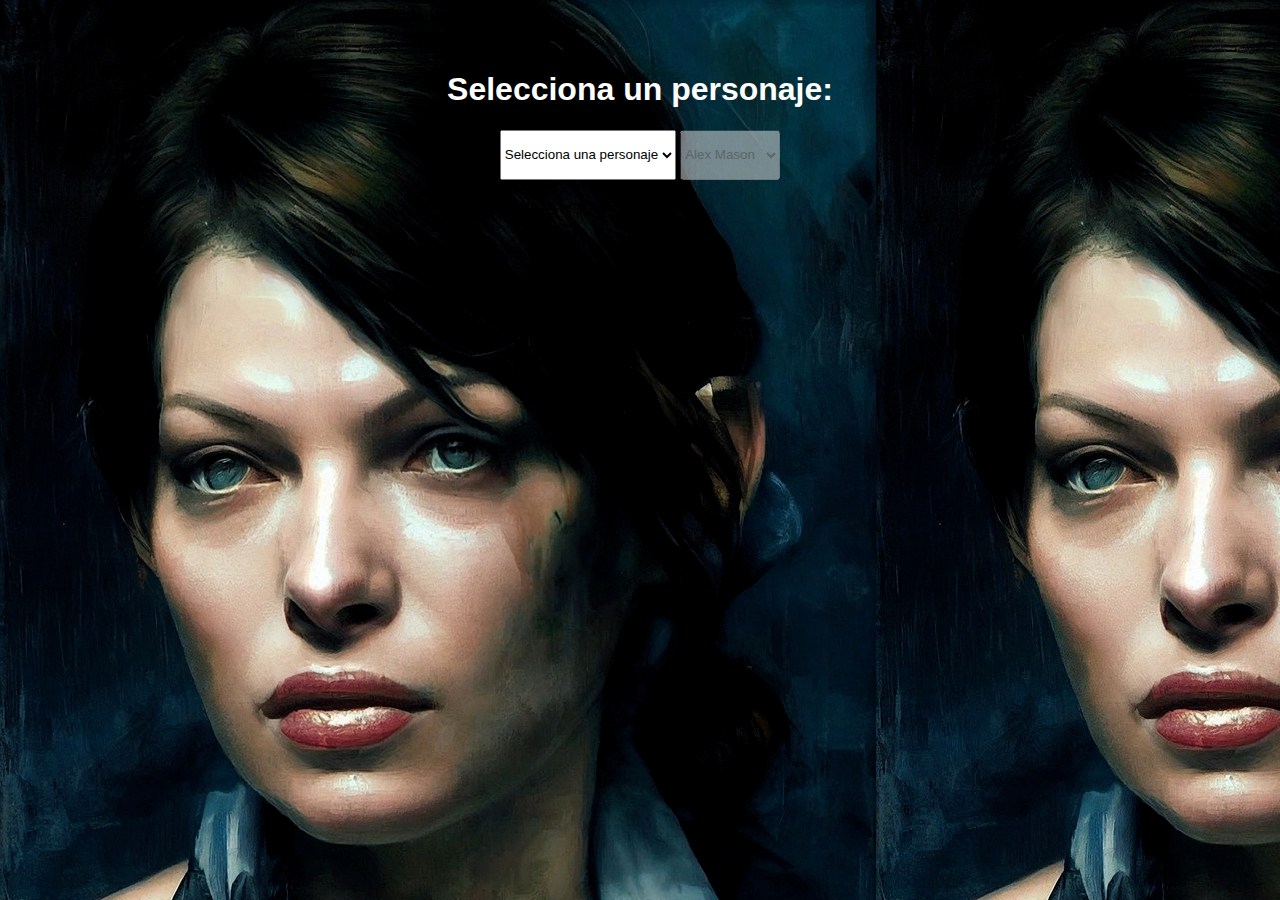
<file: index.html>
<!DOCTYPE html>
<html>
  <head>
    <link rel="stylesheet" href="/css/style.css">
    <link href="https://cdn.jsdelivr.net/npm/bootstrap@5.3.0-alpha3/dist/css/bootstrap.min.css" rel="stylesheet" integrity="sha384-KK94CHFLLe+nY2dmCWGMq91rCGa5gtU4mk92HdvYe+M/SXH301p5ILy+dN9+nJOZ" crossorigin="anonymous">
    <link rel="manifest" href="manifest.json">
    <link rel="shortcut icon" type="image/ico" href="icon.ico">
    <title>Selecciona un personaje</title>

  </head>
  <body>
    <h1 class="text-primary">Selecciona un personaje:</h1>

    <select class="form-select" id="categoria">
      <option value="COD">Selecciona una personaje</option>
      <option value="LeonKennedy">Leon Kennedy</option>
      <option value="JillValentine">Jill Valentine</option>
      <option value="ChrisRedfield">Chris Redfield</option>
      <option value="AlbertWesker">Albert Wesker</option>
      <option value="AdaWong">Ada Wong</option>
      <option value="ClaireRedfield">Claire Redfield</option>
    </select>

    <select class="form-select" id="select-personajes" disabled>
      <option value="AlexMason">Alex Mason</option>
      <option value="DavidMason">David Mason</option>
      <option value="Ghost">Ghost</option>
      <option value="JhonPrice">Jhon Price</option>
    </select>
    <div id="contenedor-imagen"></div>
    <script>
      const personajes = {
        LeonKennedy: {
          nombre: ["LeonKennedyR1","LeonKennedyR2","LeonKennedyR3"],
        },
        LeonKennedyR1:{
          imagen: ['Imagenes/LeonKennedy1.png'],
          descripcion: 'Leon Scott Kennedy es un personaje ficticio de la serie de videojuegos de terror de Resident Evil del subgénero de Horror de supervivencia desarrollados por la empresa Capcom.'
        },
        LeonKennedyR2:{
          imagen: ['Imagenes/LeonKennedy2.png'],
          descripcion: 'Leon Scott Kennedy (レオン・スコット・ケネディ Reon Sukotto Kenedi?) es uno de los personajes principales de la saga Resident Evil; él es uno de los protagonistas de Resident Evil 2, protagonista principal de Resident Evil 4 y uno de los protagonistas en Resident Evil 6. Nació en el año 1977.'
        },
        LeonKennedyR3:{
          imagen: ['Imagenes/LeonKennedy3.png'],
          descripcion: 'Durante los acontecimientos de septiembre de 1998, Leon entonces, un policía novato, llega a Raccoon City en su primer día de trabajo enfrentando, sin saberlo, una experiencia de pesadilla al llegar a una ciudad completamente contaminada con un agente viral extremadamente letal que cambió su vida de maneras impensables. '
        },
        JillValentine: {
          nombre: ["JillValentineR1","JillValentineR2","JillValentineR3"],
        },
        JillValentineR1:{
          imagen: ['Imagenes/Jill1.png'],
          descripcion: 'Jill Valentine es un personaje ficticio femenino de la serie de videojuegos Resident Evil, desarrollada por la empresa japonesa Capcom'
        },
        JillValentineR2:{
          imagen: ['Imagenes/Jill2.png'],
          descripcion: 'Es un personaje que se preocupa mucho por sus compañeros y siempre trata de ayudarlos en caso de que la necesiten. A la edad adulta se unió a un programa de las Fuerzas Especiales Delta del Ejército de los Estados Unidos de América donde entrenó y obtuvo muy buenas calificaciones en desactivación de bombas'
        },
        JillValentineR3:{
          imagen: ['Imagenes/Jill3.png'],
          descripcion: 'Jill, además de aparecer en muchas entregas de videojuegos, también ha aparecido en varios mangas, cómics, libros, películas, entre otras cosas, lo que la convierte en uno de los personajes clave de la saga e historia de esta misma; incluidos crossovers y cameos en Fortnite, Street Fighter, Marvel vs. Capcom y Dead by Daylight.'
        },
        ChrisRedfield: {
          nombre: ["ChrisRedfieldR1","ChrisRedfieldR2","ChrisRedfieldR3"],
        },
        ChrisRedfieldR1:{
          imagen: ['Imagenes/Chris1.png'],
          descripcion: 'Chris Redfield es un personaje ficticio de la serie de videojuegos Resident Evil de género terror y supervivencia desarrollados por Capcom. Hermano de Claire Redfield, compañero de Jill Valentine, Barry Burton, Rebecca Chambers, Sheva Alomar, y rival de Albert Wesker.'
        },
        ChrisRedfieldR2:{
          imagen: ['Imagenes/Chris2.png'],
          descripcion: 'Chris Redfield (en japonés クリス・レッドフィールド, Kurisu Reddofīrudo) fue el primer personaje jugable de toda la saga apareciendo por primera vez en Resident Evil.'
        },
        ChrisRedfieldR3:{
          imagen: ['Imagenes/Chris3.png'],
          descripcion: 'Chris es considerado por muchos fans y por fuentes oficiales de Capcom como uno de los protagonistas más importantes de la franquicia.'
        },
        AlbertWesker: {
          nombre: ["AlbertWeskerR1","AlbertWeskerR2","AlbertWeskerR3"],
        },
        AlbertWeskerR1:{
          imagen: ['Imagenes/Albert1.png'],
          descripcion: 'Albert Wesker es un personaje del videojuego de terror y supervivencia Resident Evil, desarrollados por Capcom, en los que participó como antagonista principal desde su primera entrega hasta Resident Evil 5. Fue un prominente enemigo en los videojuegos.'
        },
        AlbertWeskerR2:{
          imagen: ['Imagenes/Albert2.png'],
          descripcion: 'Según uno de los productores de Capcom, Jun Takeuchi, "Albert representa el lado oscuro de la humanidad; el lado primitivo. Todo el ego que optimiza lo contrarrestamos con Chris, quien es básicamente el polo opuesto. Es una lucha entre la oscuridad y la luz".'
        },
        AlbertWeskerR3:{
          imagen: ['Imagenes/Albert3.png'],
          descripcion: 'Wesker es considerado el antagonista por excelencia de la serie, su vestimenta negra en compañía de sus gafas imponen respeto. Se ha considerado presuntuoso desde joven, precavido, manipulador e ingenioso para evadir y solucionar sus problemas en diversas situaciones. Todo esto con el objetivo de crear una raza humana superior.'
        },
        AdaWong: {
          nombre: ["AdaWongR1","AdaWongR2","AdaWongR3"],
        },
        AdaWongR1:{
          imagen: ['Imagenes/Ada1.png'],
          descripcion: 'Ada Wong es un personaje ficticio de la franquicia de terror Resident Evil de Capcom. Es una figura antiheroína misteriosa y ambigua, que trabaja para los villanos de la serie, pero también rescata constantemente al protagonista Leon S. Kennedy de situaciones espantosas'
        },
        AdaWongR2:{
          imagen: ['Imagenes/Ada2.png'],
          descripcion: 'La vida pasada de Ada Wong antes de 1998 es un completo misterio. Tanto su origen étnico como su nacionalidad actual son totalmente desconocidos, aunque debido a sus rasgos se la puede identificar como "asiática". Su único dato biográfico fiable es su año de nacimiento (1974). Incluso su nombre, Ada Wong, no se sabe si es real. En 1998, Ada era una espía corporativa trabajando para un competidor no identificado de la Corporación Umbrella, que tenía la intención de adquirir de parte de Umbrella todo tipo de armas bio-orgánicas y una muestra del virus-G desarrollado por William Birkin.'
        },
        AdaWongR3:{
          imagen: ['Imagenes/Ada3.png'],
          descripcion: 'Ada fue enviada, como una de las primeras misiones suyas de las que se tiene conocimiento, a los laboratorios Arklay como infiltrada para esconderse en la mansión Spencer. Durante su corta estadía en el lugar,'
        },
        ClaireRedfield: {
          nombre: ["ClaireRedfieldR1","ClaireRedfieldR2","ClaireRedfieldR3"],
        },
        ClaireRedfieldR1:{
          imagen: ['Imagenes/Claire1.png'],
          descripcion: 'Claire Redfield es un personaje ficticio de la franquicia de terror Resident Evil de Capcom. Claire es la hermana menor de Chris Redfield, un oficial de policía especial estadounidense y protagonista'
        },
        ClaireRedfieldR2:{
          imagen: ['Imagenes/Claire2.png'],
          descripcion: 'Claire Redfield es miembro actual de la organización de derechos humanos, TerraSave.'
        },
        ClaireRedfieldR3:{
          imagen: ['Imagenes/Claire3.png'],
          descripcion: 'Ella es la hermana menor del operativo de B.S.A.A. y ex-miembro de S.T.A.R.S., Chris Redfield. Claire es una sobreviviente del incidente de Raccoon City, que tuvo lugar en septiembre de 1998 después de que viajó a la ciudad en busca de su hermano Chris Redfield. Después de escapar de la ciudad con la ayuda de Leon S. Kennedy, Claire se aventuró a Europa para reanudar su búsqueda de Chris.'
        }
      };
      const categoriaSelect = document.getElementById("categoria");
      const selectPersonajes = document.getElementById('select-personajes');
      const contenedorImagen = document.getElementById('contenedor-imagen');

      categoriaSelect.addEventListener("change", () => {
      selectPersonajes.innerHTML = "";
      selectPersonajes.disabled = false;
      const opciones = personajes[categoriaSelect.value].nombre;
      for (const opcion of opciones) {
        const option = document.createElement("option");
        option.value = opcion;
        option.textContent = opcion;
        selectPersonajes.appendChild(option);
      }
    });

      selectPersonajes.addEventListener('change', function() {
        const nombrePersonaje = selectPersonajes.value;
        const imagenSrc = personajes[nombrePersonaje].imagen;
        const nombrePersonajeElement = document.createElement('h2');
        nombrePersonajeElement.textContent = personajes[nombrePersonaje].value;
        const imagenElement = document.createElement('img');
        imagenElement.src = imagenSrc;
        imagenElement.alt = `Imagen de ${personajes[nombrePersonaje].nombre}`;
        imagenElement.style.width = '300px';
        const descripcionPersonajeElement = document.createElement('p');
        descripcionPersonajeElement.textContent = personajes[nombrePersonaje].descripcion;
        contenedorImagen.innerHTML = '';
        contenedorImagen.appendChild(nombrePersonajeElement);
        contenedorImagen.appendChild(imagenElement);
        //contenedorImagen.appendChild(descripcionFrutaElement);
        imagenElement.addEventListener('click', function() {
          window.location.href = `personajes.html?personaje=${nombrePersonaje}&imagen=${imagenSrc}&descripcion=${personajes[nombrePersonaje].descripcion}`;
        });
      });
    </script>
     <script src="/js/app.js"></script>
     
  </body>
</html>
</file>
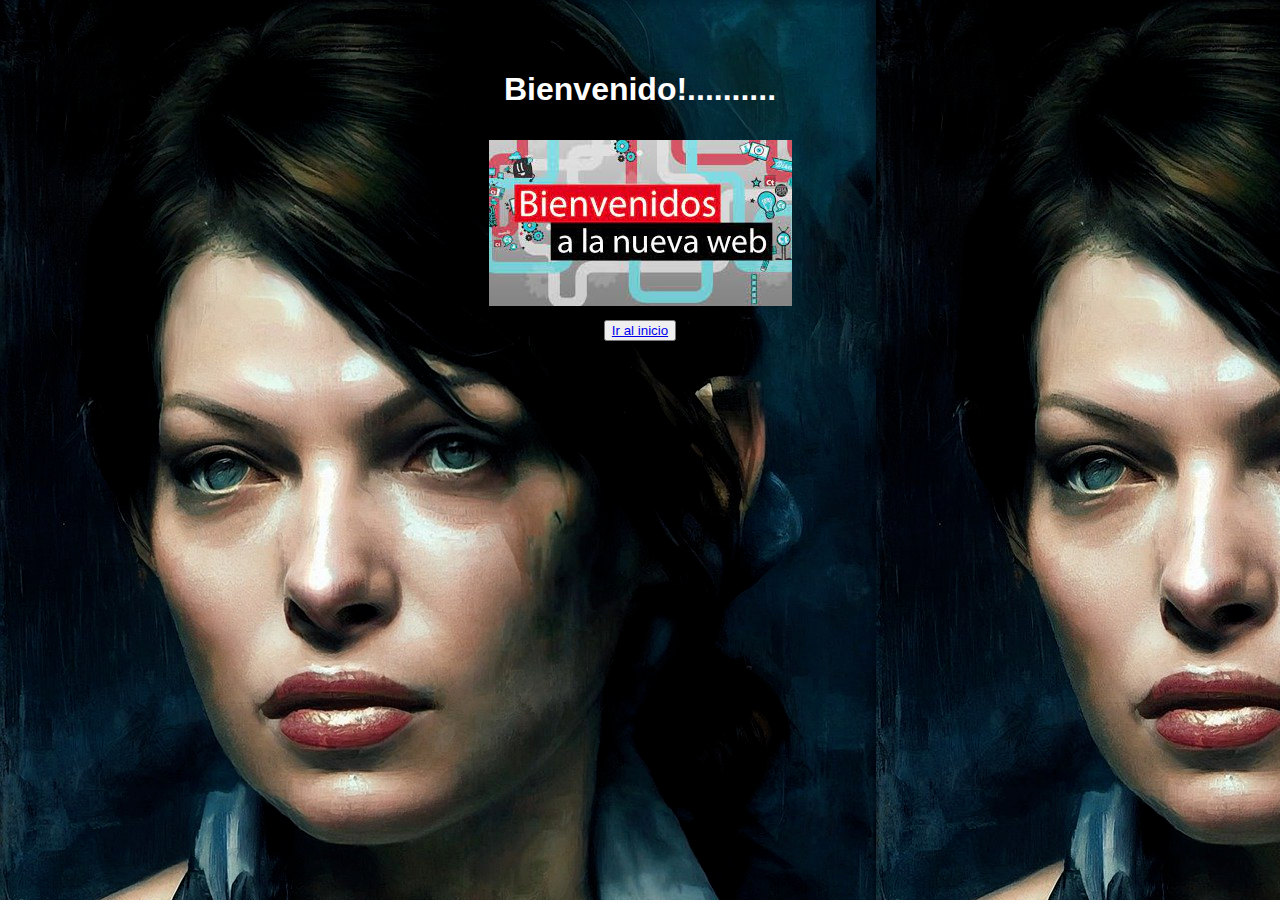
<file: pages/Nosotros.html>
<!DOCTYPE html>
<html lang="en">
<head>
    <meta charset="UTF-8">
    <meta http-equiv="X-UA-Compatible" content="IE=edge">
    <meta name="viewport" content="width=device-width, initial-scale=1.0">
    <link rel="stylesheet" href="../css/style.css">
    <title>Nosotros</title>
</head>
<body>
    

<h1> Bienvenido!..........</h1>

<img src="../Imagenes/welcome.jpg" alt="Bienvenido">
<br>
<button><a href="../index.html" class="btn-btn-primary">Ir al inicio</a></button>


</body>
<script></script>
</html>
</file>
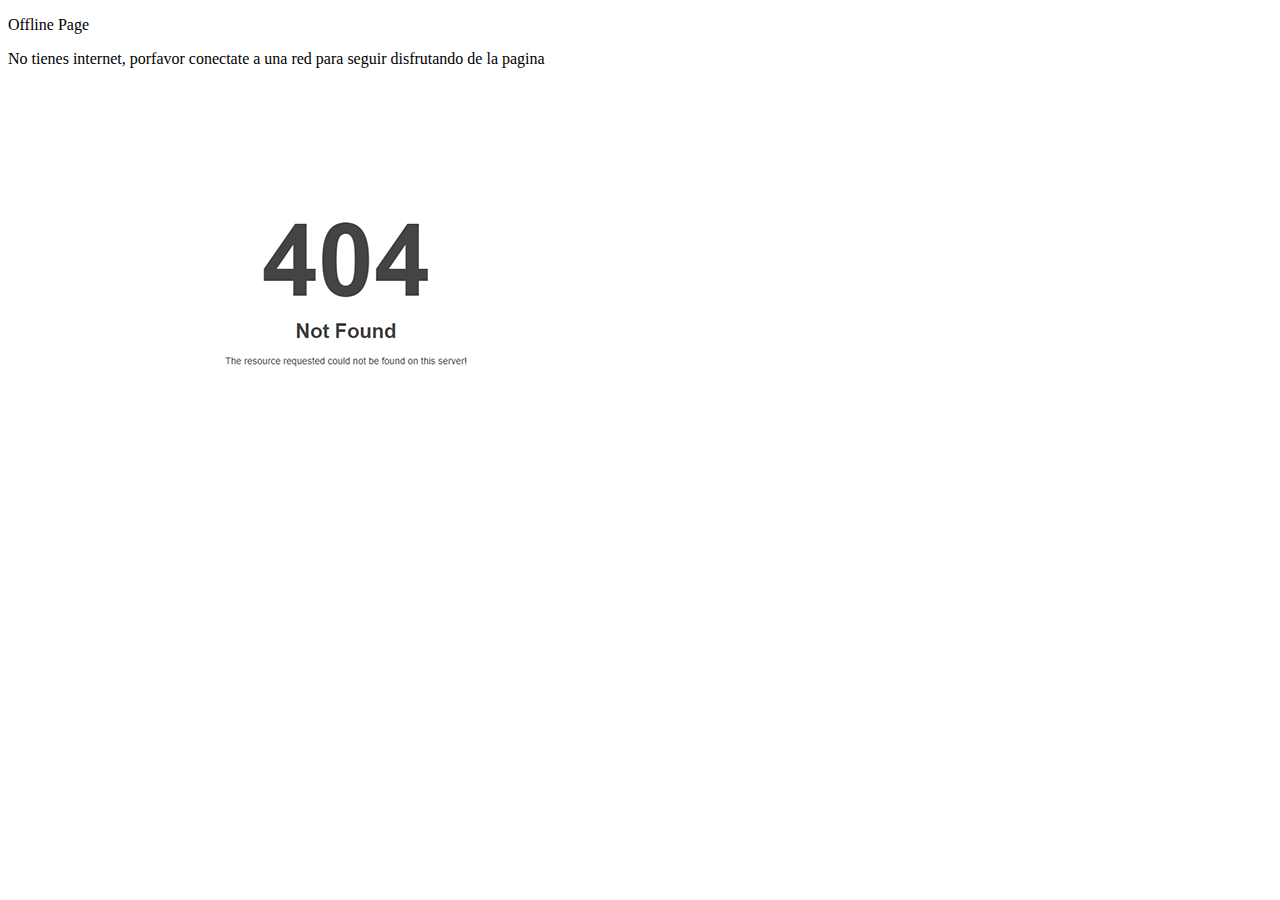
<file: pages/Offline.html>
<!DOCTYPE html>
<html lang="en">
<head>
    <meta charset="UTF-8">
    <meta http-equiv="X-UA-Compatible" content="IE=edge">
    <meta name="viewport" content="width=device-width, initial-scale=1.0">
    <title>Offline page</title>
</head>
<body>
    
    <p class="h2"> Offline Page</p>
    <p>No tienes internet, porfavor conectate a una red para seguir disfrutando de la pagina</p>

<img src="../Imagenes/404.png" alt="404">

</body>
</html>
</file>
<file: css/style.css>
body{
    background-color: yellow;
    text-align: center;
    background: fixed;
    background-image: url('../Imagenes/fondo.png');
    margin: auto;
  width: 640px; 
  padding: 50px;
  font-family: 'Arial', sans-serif; 
  color: #33475b; 
}

select{
    size: 2rem;
    align-items: center;
    height: 50px;
}

h1{
    text-align: center;
    color: rgb(255, 255, 255);
}
h2{
    text-align: center;
    color: aliceblue;
}
.btnbtn-primary{
    align-items: center;
}
.form-select{
    size: 2rem;
}
img{
    padding: 10px;
}

#contenedor-imagen{
padding: 10px;
}
#personaje-imagen{
    padding: 10px;
}
</file>
